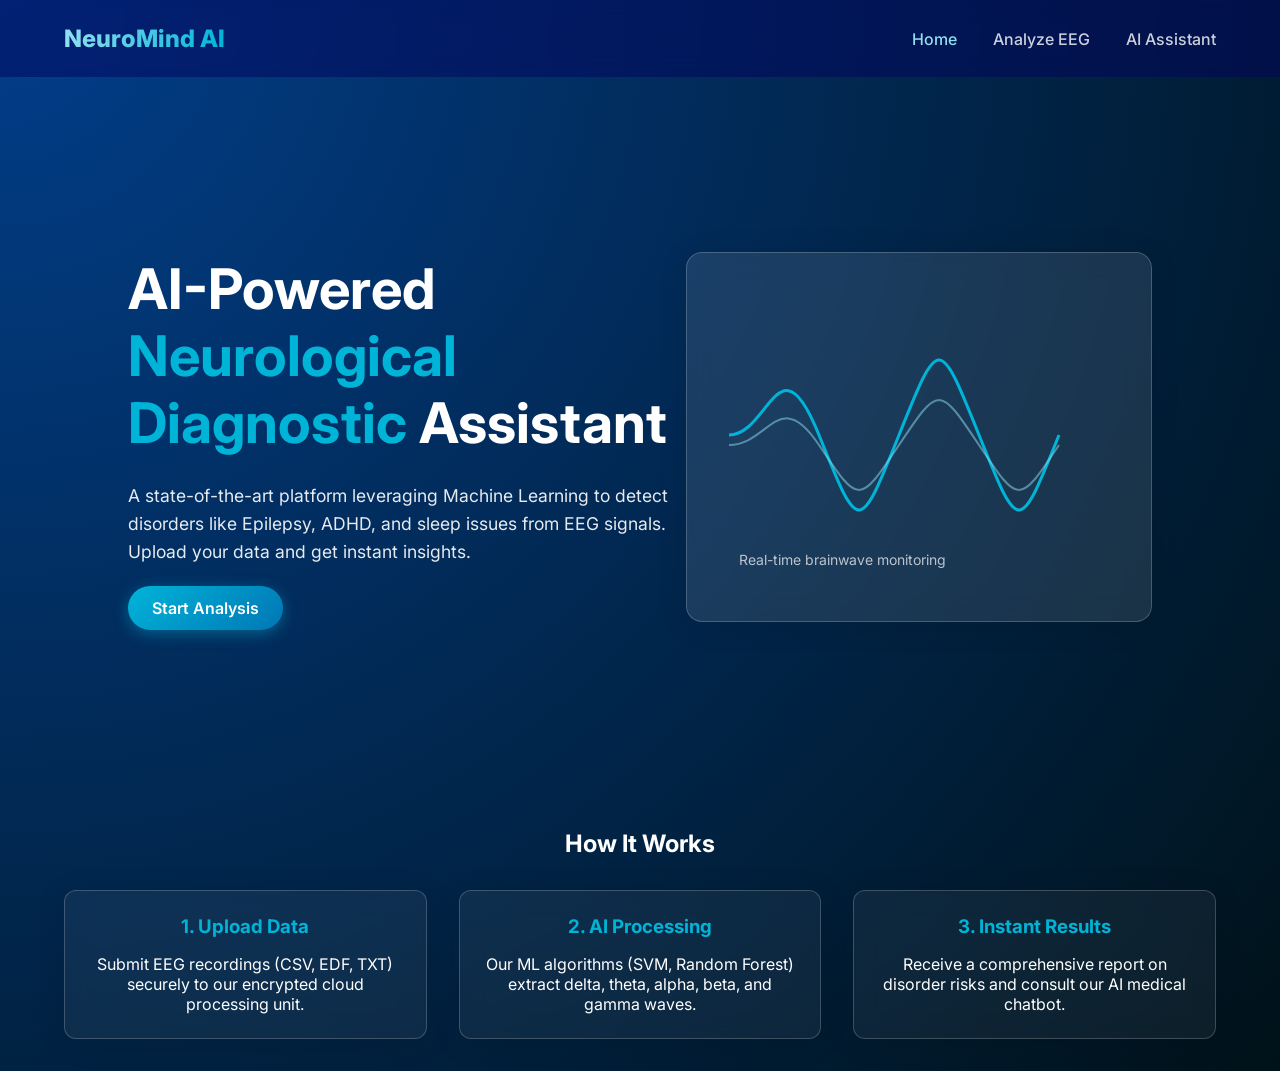
<file: frontend/index.html>
<!DOCTYPE html>
<html lang="en">
<head>
    <meta charset="UTF-8">
    <meta name="viewport" content="width=device-width, initial-scale=1.0">
    <title>NeuroMind | EEG Analysis AI</title>
    <link href="https://fonts.googleapis.com/css2?family=Inter:wght@400;600;800&display=swap" rel="stylesheet">
    <link rel="stylesheet" href="css/styles.css">
</head>
<body>
    <nav class="navbar">
        <div class="logo">NeuroMind AI</div>
        <div class="nav-links">
            <a href="index.html" class="active">Home</a>
            <a href="upload.html">Analyze EEG</a>
            <a href="chatbot.html">AI Assistant</a>
        </div>
    </nav>

    <header class="hero">
        <div class="hero-content">
            <h1>AI-Powered <br><span>Neurological Diagnostic</span> Assistant</h1>
            <p>
                A state-of-the-art platform leveraging Machine Learning to detect disorders like Epilepsy, ADHD, and sleep issues from EEG signals. 
                Upload your data and get instant insights.
            </p>
            <a href="upload.html" class="btn-primary">Start Analysis</a>
        </div>
        <div class="hero-image glass-panel">
            <!-- Simple visualization placeholder or SVG -->
            <svg width="400" height="300" viewBox="0 0 400 300" fill="none" xmlns="http://www.w3.org/2000/svg">
                <path d="M10 150 C 50 150, 60 50, 100 150 S 140 250, 180 150 S 220 50, 260 150 S 300 250, 340 150" stroke="#00B4D8" stroke-width="3" fill="none"/>
                <path d="M10 160 C 50 160, 60 100, 100 160 S 140 220, 180 160 S 220 100, 260 160 S 300 220, 340 160" stroke="#90E0EF" stroke-width="2" fill="none" opacity="0.5"/>
                <text x="20" y="280" fill="white" font-family="Inter" font-size="14" opacity="0.7">Real-time brainwave monitoring</text>
            </svg>
        </div>
    </header>

    <div class="container">
        <h2 style="text-align: center; margin-bottom: 2rem;">How It Works</h2>
        <div class="grid-3">
            <div class="card glass-panel" style="text-align: center;">
                <h3 style="color: var(--primary); margin-bottom: 1rem;">1. Upload Data</h3>
                <p>Submit EEG recordings (CSV, EDF, TXT) securely to our encrypted cloud processing unit.</p>
            </div>
            <div class="card glass-panel" style="text-align: center;">
                <h3 style="color: var(--primary); margin-bottom: 1rem;">2. AI Processing</h3>
                <p>Our ML algorithms (SVM, Random Forest) extract delta, theta, alpha, beta, and gamma waves.</p>
            </div>
            <div class="card glass-panel" style="text-align: center;">
                <h3 style="color: var(--primary); margin-bottom: 1rem;">3. Instant Results</h3>
                <p>Receive a comprehensive report on disorder risks and consult our AI medical chatbot.</p>
            </div>
        </div>
    </div>
</body>
</html>
</file>
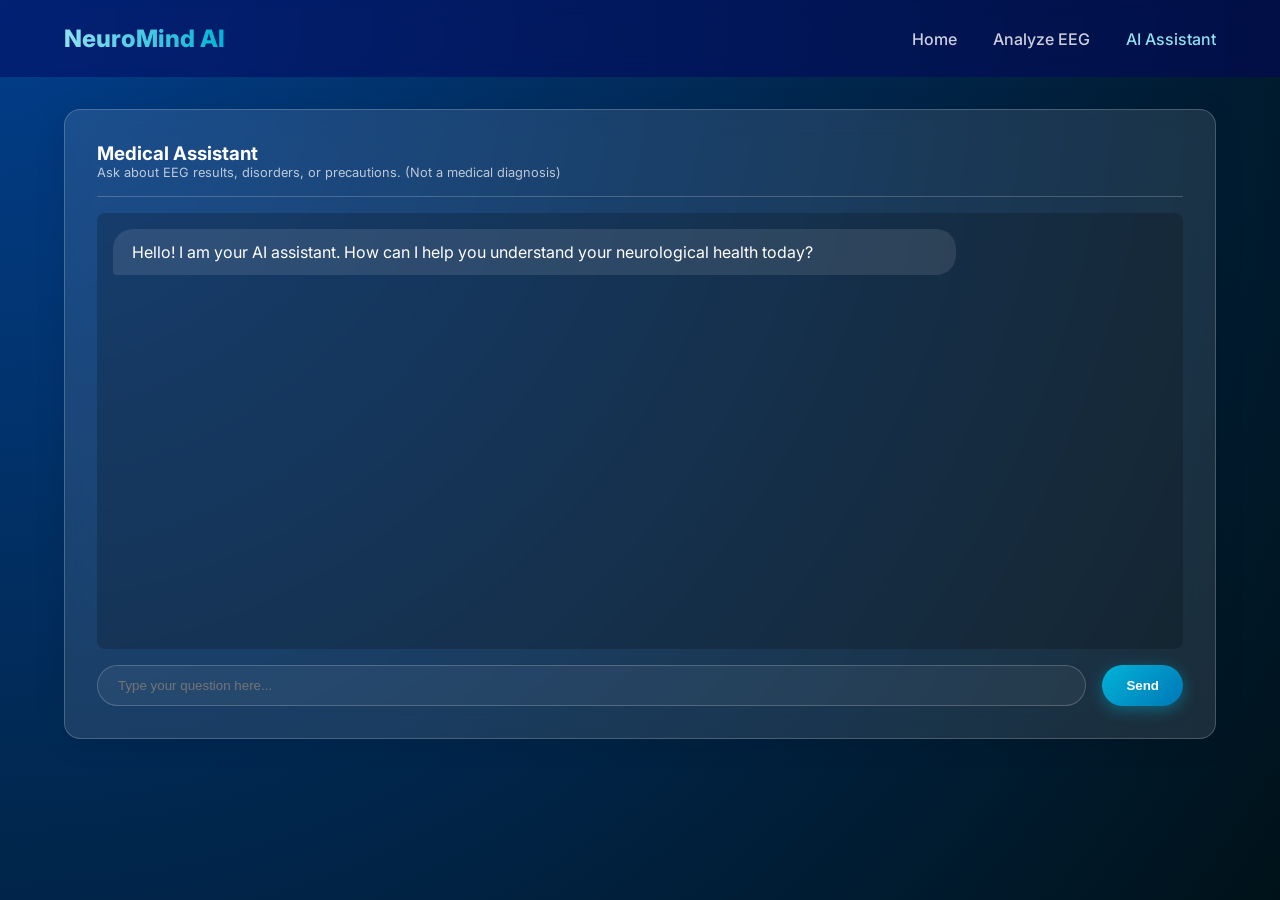
<file: frontend/chatbot.html>
<!DOCTYPE html>
<html lang="en">

<head>
    <meta charset="UTF-8">
    <meta name="viewport" content="width=device-width, initial-scale=1.0">
    <title>NeuroMind | AI Chatbot</title>
    <link href="https://fonts.googleapis.com/css2?family=Inter:wght@400;600;800&display=swap" rel="stylesheet">
    <link rel="stylesheet" href="css/styles.css">
</head>

<body>
    <nav class="navbar">
        <div class="logo">NeuroMind AI</div>
        <div class="nav-links">
            <a href="index.html">Home</a>
            <a href="upload.html">Analyze EEG</a>
            <a href="chatbot.html" class="active">AI Assistant</a>
        </div>
    </nav>

    <div class="container">
        <div class="glass-panel chat-container">
            <div class="chat-header"
                style="margin-bottom: 1rem; border-bottom: 1px solid var(--glass-border); padding-bottom: 1rem;">
                <h3>Medical Assistant</h3>
                <p style="font-size: 0.8rem; opacity: 0.7;">Ask about EEG results, disorders, or precautions. (Not a
                    medical diagnosis)</p>
            </div>

            <div class="chat-history" id="chat-history">
                <div class="message bot-message">
                    Hello! I am your AI assistant. How can I help you understand your neurological health today?
                </div>
            </div>

            <div class="chat-input">
                <input type="text" id="chat-input" placeholder="Type your question here..."
                    onkeypress="handleEnter(event)">
                <button class="btn-primary" onclick="sendMessage()">Send</button>
            </div>
        </div>
    </div>

    <script src="js/app.js"></script>
    <script>
        function handleEnter(e) {
            if (e.key === 'Enter') sendMessage();
        }
    </script>
</body>

</html>
</file>
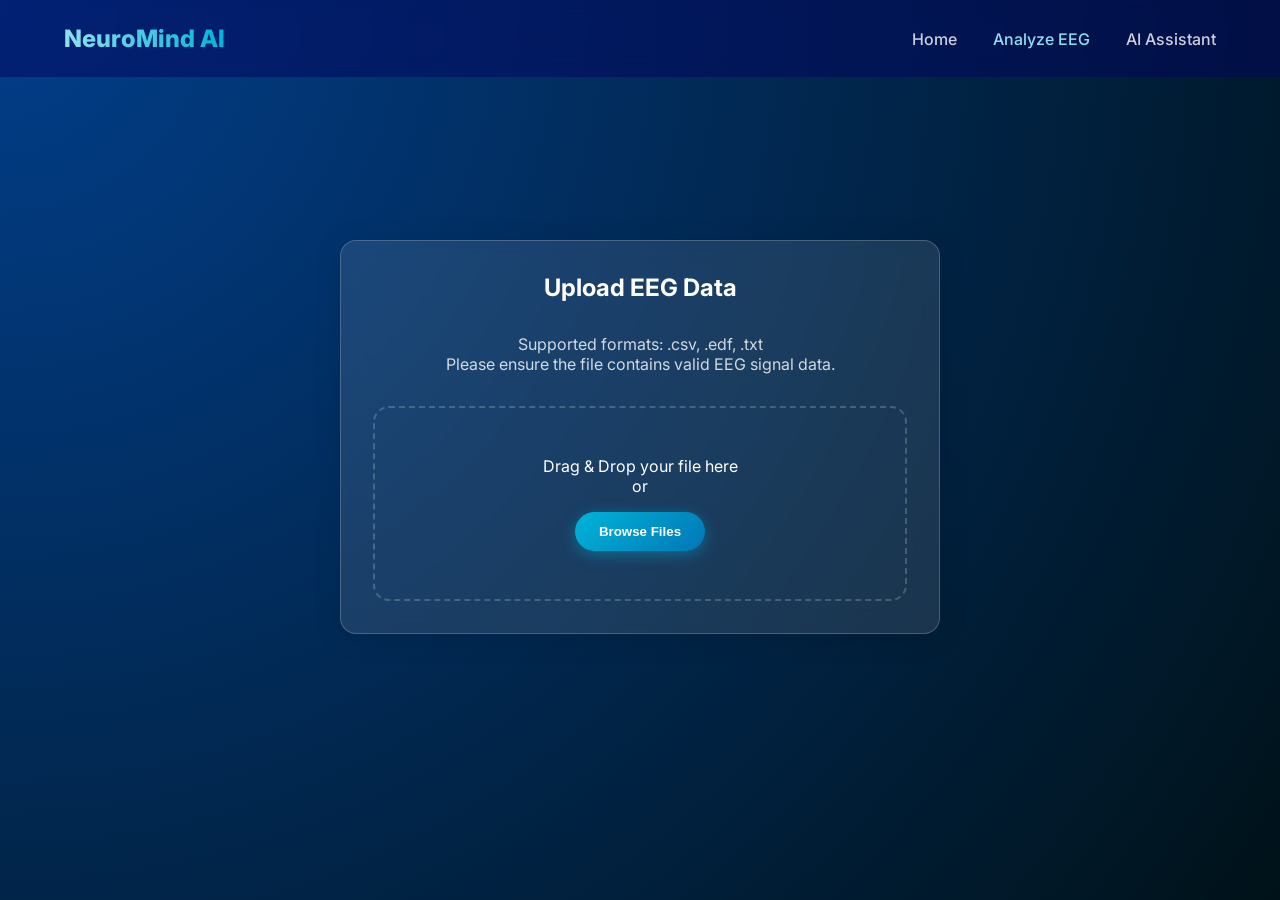
<file: frontend/upload.html>
<!DOCTYPE html>
<html lang="en">

<head>
    <meta charset="UTF-8">
    <meta name="viewport" content="width=device-width, initial-scale=1.0">
    <title>NeuroMind | Upload EEG</title>
    <link href="https://fonts.googleapis.com/css2?family=Inter:wght@400;600;800&display=swap" rel="stylesheet">
    <link rel="stylesheet" href="css/styles.css">
</head>

<body>
    <nav class="navbar">
        <div class="logo">NeuroMind AI</div>
        <div class="nav-links">
            <a href="index.html">Home</a>
            <a href="upload.html" class="active">Analyze EEG</a>
            <a href="chatbot.html">AI Assistant</a>
        </div>
    </nav>

    <div class="container" style="display: flex; justify-content: center; align-items: center; min-height: 80vh;">
        <div class="glass-panel" style="width: 100%; max-width: 600px; text-align: center;">
            <h2 style="margin-bottom: 2rem;">Upload EEG Data</h2>
            <p style="margin-bottom: 2rem; opacity: 0.8;">
                Supported formats: .csv, .edf, .txt<br>
                Please ensure the file contains valid EEG signal data.
            </p>

            <div class="upload-zone" id="drop-zone">
                <p>Drag & Drop your file here <br> or</p>
                <input type="file" id="file-input" style="display: none;" accept=".csv, .edf, .txt">
                <button class="btn-primary" onclick="document.getElementById('file-input').click()"
                    style="margin-top: 1rem;">Browse Files</button>
            </div>

            <div id="file-info" style="margin-top: 1.5rem; display: none;">
                <p>Selected: <span id="filename" style="font-weight: bold;"></span></p>
            </div>

            <div class="loader" id="loader" style="margin: 2rem auto;"></div>
            <p id="status-text" style="display: none; margin-top: 1rem;">Processing signals...</p>

            <button class="btn-primary" id="analyze-btn" style="width: 100%; margin-top: 2rem; display: none;">Run
                Analysis</button>
        </div>
    </div>

    <script src="js/app.js"></script>
    <script>
        // Init Upload Logic specific hooks if needed, or handle all in app.js
        // We'll handle everything in app.js for cleanliness
    </script>
</body>

</html>
</file>
<file: frontend/css/styles.css>
:root {
    --primary: #00B4D8;
    --secondary: #0077B6;
    --accent: #90E0EF;
    --dark-bg: #03045E;
    --light-bg: #CAF0F8;
    --glass-bg: rgba(255, 255, 255, 0.1);
    --glass-border: rgba(255, 255, 255, 0.2);
    --text-light: #FFFFFF;
    --text-dark: #001219;
    --font-main: 'Inter', sans-serif;
    --transition: all 0.3s ease;
}

* {
    box-sizing: border-box;
    margin: 0;
    padding: 0;
}

body {
    font-family: var(--font-main);
    background: radial-gradient(circle at top left, #023e8a, #001219);
    color: var(--text-light);
    min-height: 100vh;
    overflow-x: hidden;
}

a { 
    text-decoration: none; 
    color: inherit; 
}

/* Glassmorphism Classes */
.glass-panel {
    background: var(--glass-bg);
    backdrop-filter: blur(12px);
    -webkit-backdrop-filter: blur(12px);
    border: 1px solid var(--glass-border);
    border-radius: 16px;
    padding: 2rem;
    box-shadow: 0 4px 30px rgba(0, 0, 0, 0.1);
}

.btn-primary {
    background: linear-gradient(135deg, var(--primary), var(--secondary));
    border: none;
    padding: 12px 24px;
    border-radius: 30px;
    color: white;
    font-weight: 600;
    cursor: pointer;
    transition: var(--transition);
    box-shadow: 0 4px 15px rgba(0, 180, 216, 0.4);
}

.btn-primary:hover {
    transform: translateY(-2px);
    box-shadow: 0 6px 20px rgba(0, 180, 216, 0.6);
}

/* Navbar */
.navbar {
    display: flex;
    justify-content: space-between;
    align-items: center;
    padding: 1.5rem 5%;
    position: sticky;
    top: 0;
    z-index: 100;
    backdrop-filter: blur(10px);
    background: rgba(3, 4, 94, 0.5);
}

.logo {
    font-size: 1.5rem;
    font-weight: 800;
    background: -webkit-linear-gradient(0deg, var(--accent), var(--primary));
    -webkit-background-clip: text;
    -webkit-text-fill-color: transparent;
}

.nav-links a {
    margin-left: 2rem;
    font-weight: 500;
    opacity: 0.8;
    transition: var(--transition);
}

.nav-links a:hover, .nav-links a.active {
    opacity: 1;
    color: var(--accent);
}

/* Hero Section */
.hero {
    display: flex;
    align-items: center;
    justify-content: space-between;
    padding: 5% 10%;
    min-height: 80vh;
}

.hero-content {
    max-width: 600px;
}

.hero h1 {
    font-size: 3.5rem;
    line-height: 1.2;
    margin-bottom: 1.5rem;
}

.hero h1 span {
    color: var(--primary);
}

.hero p {
    font-size: 1.1rem;
    opacity: 0.9;
    margin-bottom: 2rem;
    line-height: 1.6;
}

/* Dashboard & Cards */
.container {
    padding: 2rem 5%;
    max-width: 1400px;
    margin: 0 auto;
}

.grid-2 {
    display: grid;
    grid-template-columns: 1fr 1fr;
    gap: 2rem;
}

.grid-3 {
    display: grid;
    grid-template-columns: repeat(auto-fit, minmax(300px, 1fr));
    gap: 2rem;
}

.card {
    background: rgba(255, 255, 255, 0.05);
    border-radius: 12px;
    padding: 1.5rem;
}

/* Upload Area */
.upload-zone {
    border: 2px dashed var(--glass-border);
    border-radius: 16px;
    padding: 3rem;
    text-align: center;
    cursor: pointer;
    transition: var(--transition);
}

.upload-zone:hover, .upload-zone.dragover {
    border-color: var(--primary);
    background: rgba(0, 180, 216, 0.1);
}

/* Chatbot */
.chat-container {
    height: 70vh;
    display: flex;
    flex-direction: column;
}

.chat-history {
    flex-grow: 1;
    overflow-y: auto;
    padding: 1rem;
    margin-bottom: 1rem;
    background: rgba(0, 0, 0, 0.2);
    border-radius: 8px;
}

.message {
    margin-bottom: 1rem;
    padding: 0.8rem 1.2rem;
    border-radius: 20px;
    max-width: 80%;
    animation: fadeIn 0.3s ease;
}

.user-message {
    background: var(--primary);
    color: white;
    align-self: flex-end;
    margin-left: auto;
    border-bottom-right-radius: 4px;
}

.bot-message {
    background: rgba(255, 255, 255, 0.1);
    border-bottom-left-radius: 4px;
}

.chat-input {
    display: flex;
    gap: 1rem;
}

.chat-input input {
    flex: 1;
    padding: 12px 20px;
    border-radius: 30px;
    border: 1px solid var(--glass-border);
    background: rgba(255, 255, 255, 0.05);
    color: white;
    outline: none;
}

.chat-input input:focus {
    border-color: var(--primary);
}

/* Loaders */
.loader {
    border: 3px solid rgba(255,255,255,0.1);
    border-top: 3px solid var(--primary);
    border-radius: 50%;
    width: 24px;
    height: 24px;
    animation: spin 1s linear infinite;
    display: none;
}

@keyframes spin { 0% { transform: rotate(0deg); } 100% { transform: rotate(360deg); } }
@keyframes fadeIn { from { opacity: 0; transform: translateY(10px); } to { opacity: 1; transform: translateY(0); } }

/* Charts */
canvas {
    max-width: 100%;
}

@media (max-width: 768px) {
    .grid-2, .hero {
        grid-template-columns: 1fr;
        flex-direction: column;
        text-align: center;
    }
    
    .hero-content {
        margin-bottom: 2rem;
    }
}
</file>
